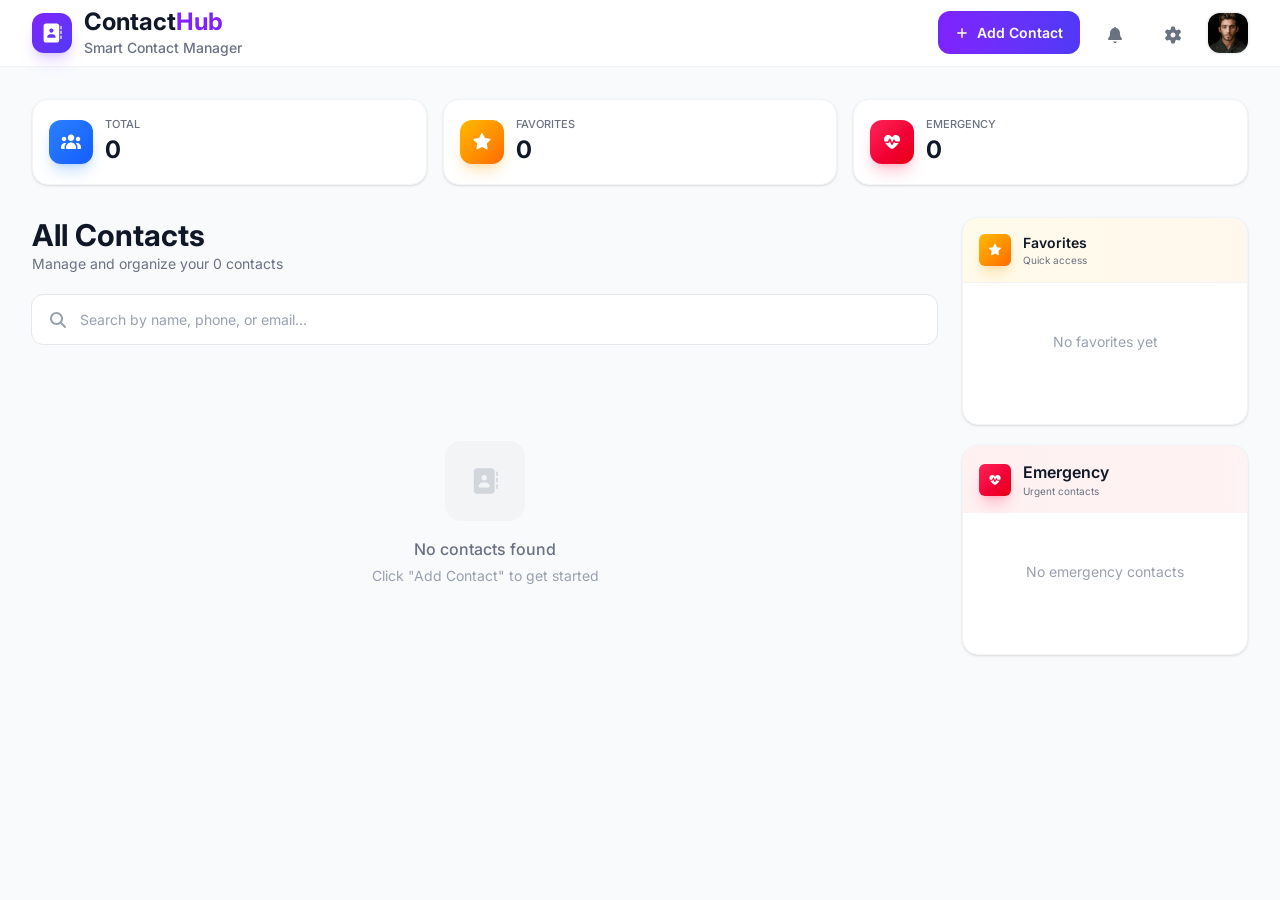
<file: index.html>
<!DOCTYPE html>
<html lang="en">

<head>
    <meta charset="UTF-8">
    <meta name="viewport" content="width=device-width, initial-scale=1.0">
    <title>ContactHub - Smart Contact Manager</title>
    <link rel="stylesheet" href="css/bootstrap.min.css">
    <link rel="stylesheet" href="css/style.css">
    <link rel="stylesheet" href="css/media.css">
    <link rel="preconnect" href="https://fonts.googleapis.com">
    <link rel="preconnect" href="https://fonts.gstatic.com" crossorigin>
    <link
        href="https://fonts.googleapis.com/css2?family=Chakra+Petch:ital,wght@0,300;0,400;0,500;0,600;0,700;1,300;1,400;1,500;1,600;1,700&family=Days+One&family=Exo:ital,wght@0,100..900;1,100..900&family=Inter:ital,opsz,wght@0,14..32,100..900;1,14..32,100..900&display=swap"
        rel="stylesheet">
</head>

<body>
    <nav class="navbar navbar-expand-lg bg-white cust-navbar">
        <div class="container mx-auto px-3 px-sm-4§">
            <div class="logo-part d-flex align-items-center">
                <div class="logo d-flex align-items-center justify-content-center">
                    <svg xmlns="http://www.w3.org/2000/svg" height="24" width="24"
                        viewBox="0 0 640 640"><!--!Font Awesome Free v7.1.0 by @fontawesome - https://fontawesome.com License - https://fontawesome.com/license/free Copyright 2025 Fonticons, Inc.-->
                        <path fill="currentColor"
                            d="M160 64C124.7 64 96 92.7 96 128L96 512C96 547.3 124.7 576 160 576L448 576C483.3 576 512 547.3 512 512L512 128C512 92.7 483.3 64 448 64L160 64zM272 352L336 352C380.2 352 416 387.8 416 432C416 440.8 408.8 448 400 448L208 448C199.2 448 192 440.8 192 432C192 387.8 227.8 352 272 352zM248 256C248 225.1 273.1 200 304 200C334.9 200 360 225.1 360 256C360 286.9 334.9 312 304 312C273.1 312 248 286.9 248 256zM576 144C576 135.2 568.8 128 560 128C551.2 128 544 135.2 544 144L544 208C544 216.8 551.2 224 560 224C568.8 224 576 216.8 576 208L576 144zM576 272C576 263.2 568.8 256 560 256C551.2 256 544 263.2 544 272L544 336C544 344.8 551.2 352 560 352C568.8 352 576 344.8 576 336L576 272zM560 384C551.2 384 544 391.2 544 400L544 464C544 472.8 551.2 480 560 480C568.8 480 576 472.8 576 464L576 400C576 391.2 568.8 384 560 384z" />
                    </svg>
                </div>
                <div>
                    <h1 class="font-xs-l  font-sm-xl logo-header">Contact<span>Hub</span></h1>
                    <p class="logo-p font-sm-xxs font-md-xs d-none">Smart Contact Manager</p>
                </div>
            </div>
            <div class="nav-sidebar ms-auto mb-2 mb-lg-0 d-flex align-items-center gap-2">
                <button
                    class="add-btn btn px-3 font-xs-xs font-sm-xs text-white d-flex align-items-center justify-content-center gap-2"
                    data-bs-toggle="modal" data-bs-target="#staticBackdrop">
                    <svg xmlns="http://www.w3.org/2000/svg" height="14" width="14"
                        viewBox="0 0 640 640"><!--!Font Awesome Free v7.1.0 by @fontawesome - https://fontawesome.com License - https://fontawesome.com/license/free Copyright 2025 Fonticons, Inc.-->
                        <path fill="currentColor"
                            d="M352 128C352 110.3 337.7 96 320 96C302.3 96 288 110.3 288 128L288 288L128 288C110.3 288 96 302.3 96 320C96 337.7 110.3 352 128 352L288 352L288 512C288 529.7 302.3 544 320 544C337.7 544 352 529.7 352 512L352 352L512 352C529.7 352 544 337.7 544 320C544 302.3 529.7 288 512 288L352 288L352 128z" />
                    </svg>
                    <span class="add-hid">Add</span>
                    <span class="add-bl d-none">Add Contact</span>
                </button>
                <button class="set-btn btn d-flex align-items-center justify-content-center d-none">
                    <svg xmlns="http://www.w3.org/2000/svg" height="20" width="20"
                        viewBox="0 0 640 640"><!--!Font Awesome Free v7.1.0 by @fontawesome - https://fontawesome.com License - https://fontawesome.com/license/free Copyright 2025 Fonticons, Inc.-->
                        <path fill="currentColor"
                            d="M320 64C302.3 64 288 78.3 288 96L288 99.2C215 114 160 178.6 160 256L160 277.7C160 325.8 143.6 372.5 113.6 410.1L103.8 422.3C98.7 428.6 96 436.4 96 444.5C96 464.1 111.9 480 131.5 480L508.4 480C528 480 543.9 464.1 543.9 444.5C543.9 436.4 541.2 428.6 536.1 422.3L526.3 410.1C496.4 372.5 480 325.8 480 277.7L480 256C480 178.6 425 114 352 99.2L352 96C352 78.3 337.7 64 320 64zM258 528C265.1 555.6 290.2 576 320 576C349.8 576 374.9 555.6 382 528L258 528z" />
                    </svg>
                </button>
                <button class="set-btn btn d-flex align-items-center justify-content-center d-none">
                    <svg xmlns="http://www.w3.org/2000/svg" height="20" width="20"
                        viewBox="0 0 640 640"><!--!Font Awesome Free v7.1.0 by @fontawesome - https://fontawesome.com License - https://fontawesome.com/license/free Copyright 2025 Fonticons, Inc.-->
                        <path fill="currentColor"
                            d="M259.1 73.5C262.1 58.7 275.2 48 290.4 48L350.2 48C365.4 48 378.5 58.7 381.5 73.5L396 143.5C410.1 149.5 423.3 157.2 435.3 166.3L503.1 143.8C517.5 139 533.3 145 540.9 158.2L570.8 210C578.4 223.2 575.7 239.8 564.3 249.9L511 297.3C511.9 304.7 512.3 312.3 512.3 320C512.3 327.7 511.8 335.3 511 342.7L564.4 390.2C575.8 400.3 578.4 417 570.9 430.1L541 481.9C533.4 495 517.6 501.1 503.2 496.3L435.4 473.8C423.3 482.9 410.1 490.5 396.1 496.6L381.7 566.5C378.6 581.4 365.5 592 350.4 592L290.6 592C275.4 592 262.3 581.3 259.3 566.5L244.9 496.6C230.8 490.6 217.7 482.9 205.6 473.8L137.5 496.3C123.1 501.1 107.3 495.1 99.7 481.9L69.8 430.1C62.2 416.9 64.9 400.3 76.3 390.2L129.7 342.7C128.8 335.3 128.4 327.7 128.4 320C128.4 312.3 128.9 304.7 129.7 297.3L76.3 249.8C64.9 239.7 62.3 223 69.8 209.9L99.7 158.1C107.3 144.9 123.1 138.9 137.5 143.7L205.3 166.2C217.4 157.1 230.6 149.5 244.6 143.4L259.1 73.5zM320.3 400C364.5 399.8 400.2 363.9 400 319.7C399.8 275.5 363.9 239.8 319.7 240C275.5 240.2 239.8 276.1 240 320.3C240.2 364.5 276.1 400.2 320.3 400z" />
                    </svg>
                </button>

                <div class="profile-img overflow-hidden">
                    <img src="images/avatar-4 (1).jpg" class="w-100 h-100 object-fit-cover" alt="profile image">
                </div>
            </div>
        </div>
    </nav>
    <div class="main-section">
        <div class="main-container mx-auto px-4 px-sm-4 py-4">
            <div class="first-section">
                <div class="row total-summary">
                    <div class="col-6 col-md-4">
                        <div class="total bg-white rounded-4 p-3 d-flex align-items-center">
                            <div class="total-icon d-flex align-items-center justify-content-center">
                                <svg xmlns="http://www.w3.org/2000/svg" height="20" width="20"
                                    viewBox="0 0 640 640"><!--!Font Awesome Free v7.1.0 by @fontawesome - https://fontawesome.com License - https://fontawesome.com/license/free Copyright 2025 Fonticons, Inc.-->
                                    <path fill="currentColor"
                                        d="M320 80C377.4 80 424 126.6 424 184C424 241.4 377.4 288 320 288C262.6 288 216 241.4 216 184C216 126.6 262.6 80 320 80zM96 152C135.8 152 168 184.2 168 224C168 263.8 135.8 296 96 296C56.2 296 24 263.8 24 224C24 184.2 56.2 152 96 152zM0 480C0 409.3 57.3 352 128 352C140.8 352 153.2 353.9 164.9 357.4C132 394.2 112 442.8 112 496L112 512C112 523.4 114.4 534.2 118.7 544L32 544C14.3 544 0 529.7 0 512L0 480zM521.3 544C525.6 534.2 528 523.4 528 512L528 496C528 442.8 508 394.2 475.1 357.4C486.8 353.9 499.2 352 512 352C582.7 352 640 409.3 640 480L640 512C640 529.7 625.7 544 608 544L521.3 544zM472 224C472 184.2 504.2 152 544 152C583.8 152 616 184.2 616 224C616 263.8 583.8 296 544 296C504.2 296 472 263.8 472 224zM160 496C160 407.6 231.6 336 320 336C408.4 336 480 407.6 480 496L480 512C480 529.7 465.7 544 448 544L192 544C174.3 544 160 529.7 160 512L160 496z" />
                                </svg>
                            </div>
                            <div class="total-p">
                                <p class="font-sm-xs">total</p>
                                <p class="font-xs-l font-sm-xl" id="total">0</p>
                            </div>
                        </div>
                    </div>
                    <div class="col-6 col-md-4">
                        <div class="favs bg-white rounded-4 p-3 d-flex align-items-center">
                            <div class="favs-icon d-flex align-items-center justify-content-center">
                                <svg xmlns="http://www.w3.org/2000/svg" height="20" width="20"
                                    viewBox="0 0 640 640"><!--!Font Awesome Free v7.1.0 by @fontawesome - https://fontawesome.com License - https://fontawesome.com/license/free Copyright 2025 Fonticons, Inc.-->
                                    <path fill="currentColor"
                                        d="M341.5 45.1C337.4 37.1 329.1 32 320.1 32C311.1 32 302.8 37.1 298.7 45.1L225.1 189.3L65.2 214.7C56.3 216.1 48.9 222.4 46.1 231C43.3 239.6 45.6 249 51.9 255.4L166.3 369.9L141.1 529.8C139.7 538.7 143.4 547.7 150.7 553C158 558.3 167.6 559.1 175.7 555L320.1 481.6L464.4 555C472.4 559.1 482.1 558.3 489.4 553C496.7 547.7 500.4 538.8 499 529.8L473.7 369.9L588.1 255.4C594.5 249 596.7 239.6 593.9 231C591.1 222.4 583.8 216.1 574.8 214.7L415 189.3L341.5 45.1z" />
                                </svg>
                            </div>
                            <div class="favs-p">
                                <p class="font-sm-xs">Favorites</p>
                                <p class="font-xs-l font-sm-xl" id="favs">0</p>
                            </div>
                        </div>
                    </div>
                    <div class="col-6 col-md-4">
                        <div class="emerg bg-white rounded-4 p-3 d-flex align-items-center">
                            <div class="emerg-icon d-flex align-items-center justify-content-center">
                                <svg xmlns="http://www.w3.org/2000/svg" height="20" width="20"
                                    viewBox="0 0 640 640"><!--!Font Awesome Free v7.1.0 by @fontawesome - https://fontawesome.com License - https://fontawesome.com/license/free Copyright 2025 Fonticons, Inc.-->
                                    <path fill="currentColor"
                                        d="M320 171.9L305 151.1C280 116.5 239.9 96 197.1 96C123.6 96 64 155.6 64 229.1L64 231.7C64 255.3 70.2 279.7 80.6 304L186.6 304C189.8 304 192.7 302.1 194 299.1L225.8 222.8C229.5 214 238.1 208.2 247.6 208C257.1 207.8 265.9 213.4 269.8 222.1L321.1 336L362.5 253.2C366.6 245.1 374.9 239.9 384 239.9C393.1 239.9 401.4 245 405.5 253.2L428.7 299.5C430.1 302.2 432.8 303.9 435.9 303.9L559.5 303.9C570 279.6 576.1 255.2 576.1 231.6L576.1 229C576 155.6 516.4 96 442.9 96C400.2 96 360 116.5 335 151.1L320 171.8zM533.6 352L435.8 352C414.6 352 395.2 340 385.7 321L384 317.6L341.5 402.7C337.4 411 328.8 416.2 319.5 416C310.2 415.8 301.9 410.3 298.1 401.9L248.8 292.4L238.3 317.6C229.6 338.5 209.2 352.1 186.6 352.1L106.4 352.1C153.6 425.9 229.4 493.8 276.8 530C289.2 539.4 304.4 544.1 319.9 544.1C335.4 544.1 350.7 539.5 363 530C410.6 493.7 486.4 425.8 533.6 352z" />
                                </svg>
                            </div>
                            <div class="emerg-p">
                                <p class="font-sm-xs">Emergency</p>
                                <p class="font-xs-l font-sm-xl" id="emergs">0</p>
                            </div>
                        </div>
                    </div>
                </div>
            </div>
            <div class="last-section row">
                <div class="contacts-sec col-12 col-xl-9">
                    <div class="header-contact">
                        <h2 class="font-xs-xl font-sm-m">All Contacts</h2>
                        <p id="totalContacts" class="font-xs-xs font-sm-xs ">Manage and organize your 0 contacts</p>

                    </div>
                    <div class="input-group mb-3 position-relative">
                        <span class="position-absolute z-1 top-50 translate-middle-y ps-3 d-flex align-items-center ">
                            <svg xmlns="http://www.w3.org/2000/svg" height="20" width="20"
                                viewBox="0 0 640 640"><!--!Font Awesome Free v7.1.0 by @fontawesome - https://fontawesome.com License - https://fontawesome.com/license/free Copyright 2025 Fonticons, Inc.-->
                                <path fill="currentColor"
                                    d="M480 272C480 317.9 465.1 360.3 440 394.7L566.6 521.4C579.1 533.9 579.1 554.2 566.6 566.7C554.1 579.2 533.8 579.2 521.3 566.7L394.7 440C360.3 465.1 317.9 480 272 480C157.1 480 64 386.9 64 272C64 157.1 157.1 64 272 64C386.9 64 480 157.1 480 272zM272 416C351.5 416 416 351.5 416 272C416 192.5 351.5 128 272 128C192.5 128 128 192.5 128 272C128 351.5 192.5 416 272 416z" />
                            </svg>
                        </span>
                        <input id="searchInput" oninput="searchInput(this)" type="text"
                            class="form-control position-static z-0 ps-5 pe-3 font-xs-xs font-sm-xs bg-white "
                            placeholder="Search by name, phone, or email..." aria-label="Username"
                            aria-describedby="basic-addon1">
                    </div>
                    <div id="noContacts"
                        class="contacts d-none text-center d-flex align-items-center justify-content-center flex-column">
                        <div class="contact-icon mb-3 d-flex align-items-center justify-content-center rounded-4">
                            <svg xmlns="http://www.w3.org/2000/svg" height="32" width="32"
                                viewBox="0 0 640 640"><!--!Font Awesome Free v7.1.0 by @fontawesome - https://fontawesome.com License - https://fontawesome.com/license/free Copyright 2025 Fonticons, Inc.-->
                                <path fill="currentColor"
                                    d="M160 64C124.7 64 96 92.7 96 128L96 512C96 547.3 124.7 576 160 576L448 576C483.3 576 512 547.3 512 512L512 128C512 92.7 483.3 64 448 64L160 64zM272 352L336 352C380.2 352 416 387.8 416 432C416 440.8 408.8 448 400 448L208 448C199.2 448 192 440.8 192 432C192 387.8 227.8 352 272 352zM248 256C248 225.1 273.1 200 304 200C334.9 200 360 225.1 360 256C360 286.9 334.9 312 304 312C273.1 312 248 286.9 248 256zM576 144C576 135.2 568.8 128 560 128C551.2 128 544 135.2 544 144L544 208C544 216.8 551.2 224 560 224C568.8 224 576 216.8 576 208L576 144zM576 272C576 263.2 568.8 256 560 256C551.2 256 544 263.2 544 272L544 336C544 344.8 551.2 352 560 352C568.8 352 576 344.8 576 336L576 272zM560 384C551.2 384 544 391.2 544 400L544 464C544 472.8 551.2 480 560 480C568.8 480 576 472.8 576 464L576 400C576 391.2 568.8 384 560 384z" />
                            </svg>
                        </div>
                        <p class="no-contact">No contacts found</p>
                        <p class="click font-xs-xs font-sm-xs ">Click "Add Contact" to get started </p>

                    </div>
                    <div id="contactsData" class="contacts-added row g-3 pb-4">
                        
                    </div>
                </div>
                <div class="fav-emerg col-12 col-xl-3">
                    <div class="fav-sec bg-white rounded-4 overflow-hidden">
                        <div class="fav-header d-flex align-items-center">
                            <div class="fav-header-icon d-flex align-items-center justify-content-center rounded-2">
                                <svg xmlns="http://www.w3.org/2000/svg" height="14" width="14"
                                    viewBox="0 0 640 640"><!--!Font Awesome Free v7.1.0 by @fontawesome - https://fontawesome.com License - https://fontawesome.com/license/free Copyright 2025 Fonticons, Inc.-->
                                    <path fill="currentColor"
                                        d="M341.5 45.1C337.4 37.1 329.1 32 320.1 32C311.1 32 302.8 37.1 298.7 45.1L225.1 189.3L65.2 214.7C56.3 216.1 48.9 222.4 46.1 231C43.3 239.6 45.6 249 51.9 255.4L166.3 369.9L141.1 529.8C139.7 538.7 143.4 547.7 150.7 553C158 558.3 167.6 559.1 175.7 555L320.1 481.6L464.4 555C472.4 559.1 482.1 558.3 489.4 553C496.7 547.7 500.4 538.8 499 529.8L473.7 369.9L588.1 255.4C594.5 249 596.7 239.6 593.9 231C591.1 222.4 583.8 216.1 574.8 214.7L415 189.3L341.5 45.1z" />
                                </svg>
                            </div>
                            <div class="fav-header-data">
                                <p class="font-xs-xs font-sm-xs ">Favorites</p>
                                <p>Quick access</p>
                            </div>
                        </div>
                        <div id="noFavs" class="fav-body p-5 d-none">
                            <p class="text-center font-xs-xs font-sm-xs ">No favorites yet</p>
                        </div>
                        <div id="favsData" class=" favs-data overflow-y-auto row ">

                        </div>

                    </div>
                    <div class="emerg-sec bg-white rounded-4 overflow-hidden">
                        <div class="emerg-header d-flex align-items-center">
                            <div class="emerg-header-icon d-flex align-items-center justify-content-center rounded-2">
                                <svg xmlns="http://www.w3.org/2000/svg" height="14" width="14"
                                    viewBox="0 0 640 640"><!--!Font Awesome Free v7.1.0 by @fontawesome - https://fontawesome.com License - https://fontawesome.com/license/free Copyright 2025 Fonticons, Inc.-->
                                    <path fill="currentColor"
                                        d="M320 171.9L305 151.1C280 116.5 239.9 96 197.1 96C123.6 96 64 155.6 64 229.1L64 231.7C64 255.3 70.2 279.7 80.6 304L186.6 304C189.8 304 192.7 302.1 194 299.1L225.8 222.8C229.5 214 238.1 208.2 247.6 208C257.1 207.8 265.9 213.4 269.8 222.1L321.1 336L362.5 253.2C366.6 245.1 374.9 239.9 384 239.9C393.1 239.9 401.4 245 405.5 253.2L428.7 299.5C430.1 302.2 432.8 303.9 435.9 303.9L559.5 303.9C570 279.6 576.1 255.2 576.1 231.6L576.1 229C576 155.6 516.4 96 442.9 96C400.2 96 360 116.5 335 151.1L320 171.8zM533.6 352L435.8 352C414.6 352 395.2 340 385.7 321L384 317.6L341.5 402.7C337.4 411 328.8 416.2 319.5 416C310.2 415.8 301.9 410.3 298.1 401.9L248.8 292.4L238.3 317.6C229.6 338.5 209.2 352.1 186.6 352.1L106.4 352.1C153.6 425.9 229.4 493.8 276.8 530C289.2 539.4 304.4 544.1 319.9 544.1C335.4 544.1 350.7 539.5 363 530C410.6 493.7 486.4 425.8 533.6 352z" />
                                </svg>
                            </div>
                            <div class="emerg-header-data">
                                <p>Emergency</p>
                                <p>Urgent contacts</p>
                            </div>
                        </div>
                        <div id="noEmergs" class="emerg-body  p-5">
                            <p class="text-center font-xs-xs font-sm-xs ">No emergency contacts</p>
                        </div>
                        <div id="emergsData" class=" emergs-data overflow-y-auto row ">

                        </div>
                    </div>
                </div>

            </div>
        </div>
    </div>
    </div>
    <!-- Button trigger modal -->

    <!-- Modal -->
    <div class="cust-modal modal fade" id="staticBackdrop" data-bs-backdrop="static" data-bs-keyboard="false"
        tabindex="-1" aria-labelledby="staticBackdropLabel" aria-hidden="true">
        <div class="cust-modal-dialog modal-dialog modal-dialog-centered modal-dialog-scrollable">
            <div class="modal-content rounded-4">
                <div class="modal-header">
                    <h1 class="modal-title fs-5 font-xs-l font-sm-l " id="staticBackdropLabel">Add New Contact</h1>
                    <button type="button" onclick="clearForm()" class="btn-close" data-bs-dismiss="modal"
                        aria-label="Close"></button>
                </div>
                <div class="modal-body">
                    <div class="profile d-flex flex-column align-items-center justify-content-center mb-5">
                        <div class="img d-flex align-items-center justify-content-center rounded-circle">
                            <svg xmlns="http://www.w3.org/2000/svg" height="40" width="40"
                                viewBox="0 0 640 640"><!--!Font Awesome Free v7.1.0 by @fontawesome - https://fontawesome.com License - https://fontawesome.com/license/free Copyright 2025 Fonticons, Inc.-->
                                <path fill="currentColor"
                                    d="M320 312C386.3 312 440 258.3 440 192C440 125.7 386.3 72 320 72C253.7 72 200 125.7 200 192C200 258.3 253.7 312 320 312zM290.3 368C191.8 368 112 447.8 112 546.3C112 562.7 125.3 576 141.7 576L498.3 576C514.7 576 528 562.7 528 546.3C528 447.8 448.2 368 349.7 368L290.3 368z" />
                            </svg>
                        </div>
                        <label class="profile-input px-3 py-2 rounded-2" for="profileInput">
                            <svg xmlns="http://www.w3.org/2000/svg" height="14" width="14"
                                viewBox="0 0 640 640"><!--!Font Awesome Free v7.1.0 by @fontawesome - https://fontawesome.com License - https://fontawesome.com/license/free Copyright 2025 Fonticons, Inc.-->
                                <path fill="currentColor"
                                    d="M213.1 128.8L202.7 160L128 160C92.7 160 64 188.7 64 224L64 480C64 515.3 92.7 544 128 544L512 544C547.3 544 576 515.3 576 480L576 224C576 188.7 547.3 160 512 160L437.3 160L426.9 128.8C420.4 109.2 402.1 96 381.4 96L258.6 96C237.9 96 219.6 109.2 213.1 128.8zM320 256C373 256 416 299 416 352C416 405 373 448 320 448C267 448 224 405 224 352C224 299 267 256 320 256z" />
                            </svg>
                            <span class="font-xs-xs font-sm-xs">Change Photo</span>
                            <input type="file" id="profileInput" accept="image/*" class="d-none">
                        </label>
                    </div>
                    <div class="mb-3">
                        <label for="name" class="form-label font-xs-xs font-sm-xs">Full Name <span>*</span></label>
                        <input type="text" oninput="validateInputs(this)" class="form-control font-xs-xs font-sm-xs"
                            id="name" placeholder="Enter full name">
                        <p class="error d-none font-xs-xxs font-sm-xxs ">Name should contain only letters and spaces
                            (2-50 characters)</p>
                    </div>
                    <div class="mb-3">
                        <label for="phoneNumber" class="form-label font-xs-xs font-sm-xs">Phone Number
                            <span>*</span></label>
                        <input type="text" oninput="validateInputs(this)" class="form-control font-xs-xs font-sm-xs"
                            id="phoneNumber" placeholder="e.g., 01012345678">
                        <p class="error d-none font-xs-xxs font-sm-xxs">Please enter a valid Egyptian phone number</p>
                    </div>
                    <div class="mb-3">
                        <label for="emailAddress" class="form-label font-xs-xs font-sm-xs">Email address</label>
                        <input type="email" oninput="validateInputs(this)" class="form-control font-xs-xs font-sm-xs"
                            id="emailAddress" placeholder="name@example.com">
                        <p class="error d-none font-xs-xxs font-sm-xxs">Please enter a valid email address</p>
                    </div>
                    <div class="mb-3">
                        <label for="address" class="form-label font-xs-xs font-sm-xs">Address</label>
                        <input type="text" class="form-control font-xs-xs font-sm-xs" id="address"
                            placeholder="Enter address">
                    </div>
                    <div class="mb-3">
                        <label for="group" class="form-label font-xs-xs font-sm-xs">Group</label>
                        <select id="group" class="form-select font-xs-xs font-sm-xs"
                            aria-label="Default select example">
                            <option value="" selected>Select a group</option>
                            <option value="Family">Family</option>
                            <option value="Friends">Friends</option>
                            <option value="Work">Work</option>
                            <option value="School">School</option>
                            <option value="Other">Other</option>

                        </select>
                    </div>
                    <div class="mb-3">
                        <label for="notes" class="form-label font-xs-xs font-sm-xs">Notes</label>
                        <textarea class="form-control font-xs-xs font-sm-xs" id="notes" rows="2"
                            placeholder="Add notes about this contact"></textarea>
                    </div>

                    <div class="check-boxes d-flex align-items-center gap-3">
                        <div class="form-check d-flex align-items-center gap-2 ps-0">
                            <input class="form-check-input m-0" type="checkbox" value="" id="checkFav">
                            <label class="form-check-label d-flex align-items-center gap-2" for="checkFav">
                                <svg xmlns="http://www.w3.org/2000/svg" height="20" width="20"
                                    viewBox="0 0 640 640"><!--!Font Awesome Free v7.1.0 by @fontawesome - https://fontawesome.com License - https://fontawesome.com/license/free Copyright 2025 Fonticons, Inc.-->
                                    <path fill="currentColor"
                                        d="M341.5 45.1C337.4 37.1 329.1 32 320.1 32C311.1 32 302.8 37.1 298.7 45.1L225.1 189.3L65.2 214.7C56.3 216.1 48.9 222.4 46.1 231C43.3 239.6 45.6 249 51.9 255.4L166.3 369.9L141.1 529.8C139.7 538.7 143.4 547.7 150.7 553C158 558.3 167.6 559.1 175.7 555L320.1 481.6L464.4 555C472.4 559.1 482.1 558.3 489.4 553C496.7 547.7 500.4 538.8 499 529.8L473.7 369.9L588.1 255.4C594.5 249 596.7 239.6 593.9 231C591.1 222.4 583.8 216.1 574.8 214.7L415 189.3L341.5 45.1z" />
                                </svg>
                                <span>Favorite</span>
                            </label>
                        </div>
                        <div class="form-check d-flex align-items-center gap-2 ps-0">
                            <input class="form-check-input m-0" type="checkbox" value="" id="checkEmerg">
                            <label class="form-check-label d-flex align-items-center gap-2" for="checkEmerg">
                                <svg xmlns="http://www.w3.org/2000/svg" height="20" width="20"
                                    viewBox="0 0 640 640"><!--!Font Awesome Free v7.1.0 by @fontawesome - https://fontawesome.com License - https://fontawesome.com/license/free Copyright 2025 Fonticons, Inc.-->
                                    <path fill="currentColor"
                                        d="M320 171.9L305 151.1C280 116.5 239.9 96 197.1 96C123.6 96 64 155.6 64 229.1L64 231.7C64 255.3 70.2 279.7 80.6 304L186.6 304C189.8 304 192.7 302.1 194 299.1L225.8 222.8C229.5 214 238.1 208.2 247.6 208C257.1 207.8 265.9 213.4 269.8 222.1L321.1 336L362.5 253.2C366.6 245.1 374.9 239.9 384 239.9C393.1 239.9 401.4 245 405.5 253.2L428.7 299.5C430.1 302.2 432.8 303.9 435.9 303.9L559.5 303.9C570 279.6 576.1 255.2 576.1 231.6L576.1 229C576 155.6 516.4 96 442.9 96C400.2 96 360 116.5 335 151.1L320 171.8zM533.6 352L435.8 352C414.6 352 395.2 340 385.7 321L384 317.6L341.5 402.7C337.4 411 328.8 416.2 319.5 416C310.2 415.8 301.9 410.3 298.1 401.9L248.8 292.4L238.3 317.6C229.6 338.5 209.2 352.1 186.6 352.1L106.4 352.1C153.6 425.9 229.4 493.8 276.8 530C289.2 539.4 304.4 544.1 319.9 544.1C335.4 544.1 350.7 539.5 363 530C410.6 493.7 486.4 425.8 533.6 352z" />
                                </svg>
                                <span>Emergency</span>
                            </label>
                        </div>
                    </div>
                </div>
                <div class="modal-footer d-flex flex-nowrap flex-column flex-sm-row gap-sm-2 ">

                    <button type="button" onclick="addContact()"
                        class="btn w-100  save font-xs-xs font-sm-xs d-flex align-items-center justify-content-center gap-2">
                        <svg xmlns="http://www.w3.org/2000/svg" height="14" width="14"
                            viewBox="0 0 640 640"><!--!Font Awesome Free v7.1.0 by @fontawesome - https://fontawesome.com License - https://fontawesome.com/license/free Copyright 2025 Fonticons, Inc.-->
                            <path fill="currentColor"
                                d="M530.8 134.1C545.1 144.5 548.3 164.5 537.9 178.8L281.9 530.8C276.4 538.4 267.9 543.1 258.5 543.9C249.1 544.7 240 541.2 233.4 534.6L105.4 406.6C92.9 394.1 92.9 373.8 105.4 361.3C117.9 348.8 138.2 348.8 150.7 361.3L252.2 462.8L486.2 141.1C496.6 126.8 516.6 123.6 530.9 134z" />
                        </svg>
                        Save Contact</button>
                    <button type="button" onclick="clearForm()" class="btn w-100 cancel font-xs-xs font-sm-xs"
                        data-bs-dismiss="modal">Cancel</button>
                </div>
            </div>
        </div>
    </div>
    <div id="errorPage" class="error-page position-fixed d-flex align-items-center justify-content-center d-none">
        <div class="error-msg bg-white d-flex flex-column align-items-center justify-content-center">
            <p class="d-inline-flex align-items-center justify-content-center cross-icon rounded-circle">
                <svg xmlns="http://www.w3.org/2000/svg" height="60" width="60"
                    viewBox="0 0 640 640"><!--!Font Awesome Free v7.1.0 by @fontawesome - https://fontawesome.com License - https://fontawesome.com/license/free Copyright 2025 Fonticons, Inc.-->
                    <path fill="currentColor"
                        d="M183.1 137.4C170.6 124.9 150.3 124.9 137.8 137.4C125.3 149.9 125.3 170.2 137.8 182.7L275.2 320L137.9 457.4C125.4 469.9 125.4 490.2 137.9 502.7C150.4 515.2 170.7 515.2 183.2 502.7L320.5 365.3L457.9 502.6C470.4 515.1 490.7 515.1 503.2 502.6C515.7 490.1 515.7 469.8 503.2 457.3L365.8 320L503.1 182.6C515.6 170.1 515.6 149.8 503.1 137.3C490.6 124.8 470.3 124.8 457.8 137.3L320.5 274.7L183.1 137.4z" />
                </svg>
            </p>
            <p id="msg" class="font-xs-m font-sm-m">Missing Name</p>
            <p id="desc" class="font-xs-md font-sm-md text-center">Please enter a name for the contact!</p>
            <button class="btn" onclick="removeErrorPage()">OK</button>
        </div>
    </div>
    <div id="addedPage" class="add-page position-fixed d-flex align-items-center justify-content-center d-none">
        <div class="add-msg bg-white d-flex flex-column align-items-center justify-content-center">
            <p class="d-inline-flex align-items-center justify-content-center tick-icon rounded-circle">
                <svg xmlns="http://www.w3.org/2000/svg" height="60" width="60"
                    viewBox="0 0 640 640"><!--!Font Awesome Free v7.1.0 by @fontawesome - https://fontawesome.com License - https://fontawesome.com/license/free Copyright 2025 Fonticons, Inc.-->
                    <path fill="currentColor"
                        d="M530.8 134.1C545.1 144.5 548.3 164.5 537.9 178.8L281.9 530.8C276.4 538.4 267.9 543.1 258.5 543.9C249.1 544.7 240 541.2 233.4 534.6L105.4 406.6C92.9 394.1 92.9 373.8 105.4 361.3C117.9 348.8 138.2 348.8 150.7 361.3L252.2 462.8L486.2 141.1C496.6 126.8 516.6 123.6 530.9 134z" />
                </svg>
            </p>
            <p id="msg" class="font-xs-m font-sm-m">Added!</p>
            <p id="desc" class="font-xs-md font-sm-md text-center">Contact has beed added successfully</p>

        </div>
    </div>
    <div id="updatedPage" class="update-page position-fixed d-flex align-items-center justify-content-center d-none">
        <div class="update-msg bg-white d-flex flex-column align-items-center justify-content-center">
            <p class="d-inline-flex align-items-center justify-content-center tick-icon rounded-circle">
                <svg xmlns="http://www.w3.org/2000/svg" height="60" width="60"
                    viewBox="0 0 640 640"><!--!Font Awesome Free v7.1.0 by @fontawesome - https://fontawesome.com License - https://fontawesome.com/license/free Copyright 2025 Fonticons, Inc.-->
                    <path fill="currentColor"
                        d="M530.8 134.1C545.1 144.5 548.3 164.5 537.9 178.8L281.9 530.8C276.4 538.4 267.9 543.1 258.5 543.9C249.1 544.7 240 541.2 233.4 534.6L105.4 406.6C92.9 394.1 92.9 373.8 105.4 361.3C117.9 348.8 138.2 348.8 150.7 361.3L252.2 462.8L486.2 141.1C496.6 126.8 516.6 123.6 530.9 134z" />
                </svg>
            </p>
            <p id="msg" class="font-xs-m font-sm-m">Updated!</p>
            <p id="desc" class="font-xs-md font-sm-md text-center">Contact has beed updated successfully</p>

        </div>
    </div>
    <div id="deletePage" class="delete-page position-fixed d-flex align-items-center justify-content-center d-none">
        <div class="delete-msg bg-white d-flex flex-column align-items-center justify-content-center">
            <p class="d-inline-flex align-items-center justify-content-center exc-icon rounded-circle">
                <svg xmlns="http://www.w3.org/2000/svg" height="60" width="60"
                    viewBox="0 0 640 640"><!--!Font Awesome Free v7.1.0 by @fontawesome - https://fontawesome.com License - https://fontawesome.com/license/free Copyright 2025 Fonticons, Inc.-->
                    <path fill="currentColor"
                        d="M320 496C342.1 496 360 513.9 360 536C360 558.1 342.1 576 320 576C297.9 576 280 558.1 280 536C280 513.9 297.9 496 320 496zM320 64C346.5 64 368 85.5 368 112C368 112.6 368 113.1 368 113.7L352 417.7C351.1 434.7 337 448 320 448C303 448 289 434.7 288 417.7L272 113.7C272 113.1 272 112.6 272 112C272 85.5 293.5 64 320 64z" />
                </svg>
            </p>
            <p id="msg" class="font-xs-m font-sm-m">Delete Contact?</p>
            <p id="desc" class="font-xs-md font-sm-md text-center">Are you sure you want to delete sss? This action
                cannot be undone.</p>
            <div class="delete-btns d-flex align-items-center justify-content-center gap-2">
                <button class="btn btn-danger rounded-1" onclick="deleteContact()"> Yes, delete it!</button>
                <button class="btn btn-secondary rounded-1" onclick="cancel('deletePage')"> Cancel</button>
            </div>

        </div>
    </div>
    <div id="deletedPage" class="deleted-page position-fixed d-flex align-items-center justify-content-center d-none">
        <div class="deleted-msg bg-white d-flex flex-column align-items-center justify-content-center">
            <p class="d-inline-flex align-items-center justify-content-center tick-icon rounded-circle">
                <svg xmlns="http://www.w3.org/2000/svg" height="60" width="60"
                    viewBox="0 0 640 640"><!--!Font Awesome Free v7.1.0 by @fontawesome - https://fontawesome.com License - https://fontawesome.com/license/free Copyright 2025 Fonticons, Inc.-->
                    <path fill="currentColor"
                        d="M530.8 134.1C545.1 144.5 548.3 164.5 537.9 178.8L281.9 530.8C276.4 538.4 267.9 543.1 258.5 543.9C249.1 544.7 240 541.2 233.4 534.6L105.4 406.6C92.9 394.1 92.9 373.8 105.4 361.3C117.9 348.8 138.2 348.8 150.7 361.3L252.2 462.8L486.2 141.1C496.6 126.8 516.6 123.6 530.9 134z" />
                </svg>
            </p>
            <p id="msg" class="font-xs-m font-sm-m">Deleted!</p>
            <p id="desc" class="font-xs-md font-sm-md text-center">Contact has beed deleted successfully</p>

        </div>
    </div>
    <script src="js/bootstrap.bundle.js"></script>
    <script src="js/script.js"></script>
</body>

</html>
</file>
<file: css/style.css>
* {
  box-sizing: border-box;
  font-family: Inter;
}
body {
  background-color: #f8fafc;
  font-family: "Inter", sans-serif;
  overflow: auto !important;
}
.container {
  max-width: 80rem !important;
}
:root {
  --color-gray-900: oklch(21% 0.034 264.665);
  --color-gray-600: oklch(44.6% 0.03 256.802);
  --color-gray-500: oklch(55.1% 0.027 264.364);
  --font-weight: 700;
  --spacing: 0.25rem;
  --font-semibold: 600;
  --font-medium-bold: 500;
  --gap-75: 0.75rem;
}

p,
h1,
h2 {
  margin: 0;
  padding: 0;
}
.cust-navbar {
  border-bottom: 1px solid
    color-mix(in oklab, oklch(92.8% 0.006 264.531) 50%, transparent);
  backdrop-filter: blur(20px);
}
.logo-part {
  gap: var(--gap-75);
}
.logo {
  width: calc(var(--spacing) * 10);
  height: calc(var(--spacing) * 10);
  color: white;
  background-image: linear-gradient(
    to bottom right,
    oklch(54.1% 0.281 293.009),
    oklch(51.1% 0.262 276.966)
  );
  box-shadow: 0 10px 15px -3px color-mix(in oklab, color-mix(
            in oklab,
            oklch(60.6% 0.25 292.717) 25%,
            transparent
          )
          100%, transparent),
    0 4px 6px -4px color-mix(in oklab, color-mix(
            in oklab,
            oklch(60.6% 0.25 292.717) 25%,
            transparent
          )
          100%, transparent);
  border-radius: 0.75rem;
}
.logo-header {
  font-weight: var(--font-weight);
  color: var(--color-gray-900);
}
.logo-header span {
  color: oklch(54.1% 0.281 293.009);
}
.logo-p {
  font-size: 0.625rem;
  color: var(--color-gray-500);
  font-weight: var(--font-medium-bold);
}
.add-btn {
  background-image: linear-gradient(
    to right,
    oklch(54.1% 0.281 293.009),
    oklch(51.1% 0.262 276.966)
  );
  font-weight: var(--font-semibold);
  border-radius: 0.75rem;
  padding-block: 0.625rem;
  transition: 0.2s cubic-bezier(0.4, 0, 0.2, 1);
}
.add-btn:hover {
  box-shadow: 0 10px 15px -3px color-mix(in oklab, color-mix(
            in oklab,
            oklch(60.6% 0.25 292.717) 30%,
            transparent
          )
          100%, transparent),
    0 4px 6px -4px color-mix(in oklab, color-mix(
            in oklab,
            oklch(60.6% 0.25 292.717) 30%,
            transparent
          )
          100%, transparent);
  transform: translateY(-0.125rem);
}
.profile-img {
  width: calc(var(--spacing) * 9);
  height: calc(var(--spacing) * 9);
  border-radius: 0.75rem;
  box-shadow: 0 0 0 2px oklch(96.7% 0.003 264.542);
}
.set-btn {
  color: var(--color-gray-500);
  border-radius: 0.75rem;
  transition: 0.15s cubic-bezier(0.4, 0, 0.2, 1);
  /* width: calc(var(--spacing) * 10);
    height: calc(var(--spacing) * 10); */
}
.set-btn:hover {
  background-color: oklch(96.7% 0.003 264.542);
}
.main-container {
  max-width: 80rem;
}
.total-summary {
  --bs-gutter-y: 0.75rem;
  --bs-gutter-x: 0.75rem;
}
.first-section {
  margin-bottom: 2rem;
}
.total,
.favs,
.emerg {
  border: 1px solid oklch(96.7% 0.003 264.542);
  box-shadow: 0 1px 3px 0 #0000001a, 0 1px 2px -1px #0000001a;
  gap: 0.75rem;
}
.total-icon,
.favs-icon,
.emerg-icon {
  width: calc(var(--spacing) * 11);
  height: calc(var(--spacing) * 11);
  border-radius: 0.75rem;
}
.total-icon {
  background-image: linear-gradient(
    to bottom right,
    oklch(62.3% 0.214 259.815),
    oklch(54.6% 0.245 262.881)
  );
  color: white;
  box-shadow: 0 10px 15px -3px color-mix(in oklab, color-mix(
            in oklab,
            oklch(62.3% 0.214 259.815) 25%,
            transparent
          )
          100%, transparent),
    0 4px 6px -4px color-mix(in oklab, color-mix(
            in oklab,
            oklch(62.3% 0.214 259.815) 25%,
            transparent
          )
          100%, transparent);
}
.favs-icon,
.fav-header-icon {
  background-image: linear-gradient(
    to bottom right,
    oklch(82.8% 0.189 84.429),
    oklch(70.5% 0.213 47.604)
  );
  color: white;
  box-shadow: 0 10px 15px -3px color-mix(in oklab, color-mix(
            in oklab,
            oklch(76.9% 0.188 70.08) 25%,
            transparent
          )
          100%, transparent),
    0 4px 6px -4px color-mix(in oklab, color-mix(
            in oklab,
            oklch(76.9% 0.188 70.08) 25%,
            transparent
          )
          100%, transparent);
}
.emerg-icon,
.emerg-header-icon {
  background-image: linear-gradient(
    to bottom right,
    oklch(64.5% 0.246 16.439),
    oklch(57.7% 0.245 27.325)
  );
  color: white;
  box-shadow: 0 10px 15px -3px color-mix(in oklab, color-mix(
            in oklab,
            oklch(64.5% 0.246 16.439) 25%,
            transparent
          )
          100%, transparent),
    0 4px 6px -4px color-mix(in oklab, color-mix(
            in oklab,
            oklch(64.5% 0.246 16.439) 25%,
            transparent
          )
          100%, transparent);
}
.total-p p:first-child,
.favs-p p:first-child,
.emerg-p p:first-child {
  font-size: 0.6875rem;
  color: var(--color-gray-500);
  font-weight: var(--font-medium-bold);
  text-transform: uppercase;
}
.total-p p:last-child,
.favs-p p:last-child,
.emerg-p p:last-child {
  font-weight: var(--font-weight);
  color: var(--color-gray-900);
}
#searchInput {
  padding-block: 0.875rem;
  border: 1px solid oklch(92.8% 0.006 264.531);
  border-radius: 0.75rem;
  color: oklch(37.3% 0.034 259.733);
}
.input-group span {
  color: oklch(70.7% 0.022 261.325);
}
#searchInput::placeholder {
  color: oklch(70.7% 0.022 261.325);
}
#searchInput:focus {
  border-color: oklch(60.6% 0.25 292.717);
  box-shadow: 0 0 0 2px
    color-mix(in oklab, oklch(60.6% 0.25 292.717) 20%, transparent);
}
.header-contact {
  margin-bottom: 1.25rem;
}
.header-contact h2 {
  font-weight: var(--font-weight);
  color: var(--color-gray-900);
}
.header-contact p {
  color: var(--color-gray-500);
  margin-bottom: var(--spacing);
}
.contact-icon {
  width: calc(var(--spacing) * 20);
  height: calc(var(--spacing) * 20);
  background-color: oklch(96.7% 0.003 264.542);
  color: oklch(87.2% 0.01 258.338);
}
.contacts {
  padding-block: calc(var(--spacing) * 20);
}
.no-contact {
  color: oklch(55.1% 0.027 264.364);
  font-weight: var(--font-medium-bold);
}
.click {
  color: oklch(70.7% 0.022 261.325);
  margin-top: var(--spacing);
}

.fav-sec,
.emerg-sec {
  border: 1px solid oklch(96.7% 0.003 264.542);
  box-shadow: 0 1px 3px 0 #0000001a, 0 1px 2px -1px #0000001a;
}
.fav-sec {
  margin-bottom: 1.25rem;
}
.fav-header {
  background-image: linear-gradient(
    to right,
    oklch(98.7% 0.022 95.277),
    oklch(98% 0.016 73.684)
  );
  padding-block: 0.875rem;
  padding-inline: 1rem;
  border-bottom: 1px solid oklch(96.7% 0.003 264.542);
  gap: 0.75rem;
}
.fav-header-icon,
.emerg-header-icon {
  width: calc(var(--spacing) * 8);
  height: calc(var(--spacing) * 8);
}

.fav-body p,
.emerg-body p {
  color: oklch(70.7% 0.022 261.325);
}
.fav-header-data p:first-child,
.emerg-header-data p:first-child {
  color: var(--color-gray-900);
  font-weight: var(--font-semibold);
}

.fav-header-data p:last-child,
.emerg-header-data p:last-child {
  font-size: 0.625rem;
  color: var(--color-gray-500);
}
.emerg-header {
  background-image: linear-gradient(
    to right,
    oklch(96.9% 0.015 12.422),
    oklch(97.1% 0.013 17.38)
  );
  padding-block: 0.875rem;
  padding-inline: 1rem;
  gap: 0.75rem;
}
.cust-modal {
  background-color: color-mix(in oklab, var(--color-gray-900) 60%, transparent);
  backdrop-filter: blur(4px);
}
.modal-header {
  border-color: oklch(96.7% 0.003 264.542);
  padding-inline: 1.5rem;
}
.modal-title {
  font-weight: var(--font-weight);
  color: var(--color-gray-900);
}
.btn-close {
  --bs-btn-close-opacity: 0.4;
  transition: 0.15s cubic-bezier(0.4, 0, 0.2, 1);
}
.btn-close:hover {
  color: oklch(44.6% 0.03 256.802);
  background-color: oklch(96.7% 0.003 264.542);
}
.img {
  width: calc(var(--spacing) * 24);
  height: calc(var(--spacing) * 24);
  background-image: linear-gradient(
    to bottom right,
    oklch(70.7% 0.165 254.624),
    oklch(54.6% 0.245 262.881)
  );
  color: white;
}
.form-label {
  font-weight: var(--font-medium-bold);
  color: oklch(37.3% 0.034 259.733);
}
.form-label span {
  color: oklch(64.5% 0.246 16.439);
}
.form-control,
.form-select {
  padding-block: 0.75rem;
  padding-inline: 1rem;
  background-color: oklch(98.5% 0.002 247.839);
  border: 1px solid oklch(92.8% 0.006 264.531);
  border-radius: 0.75rem;
}
.form-control::placeholder {
  font-size: 0.875rem;
  color: oklch(0.59 0 0);
  transition: 0.15s cubic-bezier(0.4, 0, 0.2, 1);
}
textarea {
  resize: none;
}
.form-select {
  background-image: none;
}
.form-control:focus,
.form-select:focus {
  box-shadow: 0 0 0 2px
    color-mix(in oklab, oklch(60.6% 0.25 292.717) 20%, transparent);
  background-color: white;
  border-color: oklch(60.6% 0.25 292.717);
}
.check-boxes > div:first-child .form-check-label svg {
  color: oklch(82.8% 0.189 84.429);
}
.check-boxes > div:last-child .form-check-label svg {
  color: oklch(64.5% 0.246 16.439);
}
.form-check-input {
  border: 1px solid oklch(44.6% 0.03 256.802);
  border-radius: 0.25rem;
  width: calc(var(--spacing) * 5);
  height: calc(var(--spacing) * 5);
  color: oklch(54.1% 0.281 293.009);
}
.form-check-label span {
  color: oklch(44.6% 0.03 256.802);
}
.form-check-label {
  cursor: pointer;
}
.form-check-label:hover span {
  color: var(--color-gray-900);
}
.form-check-label:hover .form-check-input {
  border: 1px solid red;
}
.form-check-input:focus {
  box-shadow: none;
  border: 1px solid oklch(44.6% 0.03 256.802);
}
.modal-footer {
  border-top: none;
}
.modal-footer button {
  padding-inline: 1.25rem;
  padding-block: 0.75rem;
  border-radius: 0.75rem;
  font-weight: var(--font-semibold);
}
.save {
  background-image: linear-gradient(
    to right,
    oklch(54.1% 0.281 293.009),
    oklch(51.1% 0.262 276.966)
  );
  color: white;
}
.save:hover {
box-shadow: 0 10px 15px -3px color-mix(in oklab,color-mix(in oklab, oklch(60.6% .25 292.717) 25%,transparent) 100%,transparent),0 4px 6px -4px color-mix(in oklab,color-mix(in oklab, oklch(60.6% .25 292.717) 25%,transparent) 100%,transparent)
;
  background-image: linear-gradient(
    to right,
    oklch(54.1% 0.281 293.009),
    oklch(51.1% 0.262 276.966)
  );
  color: white;
}
.cancel {
  color: oklch(37.3% 0.034 259.733);
  background-color: oklch(96.7% 0.003 264.542);
}
.cancel:hover{
   color: oklch(37.3% 0.034 259.733);
  background-color: oklch(92.8% .006 264.531);
}
.profile {
  gap: var(--gap-75);
}
.profile-input {
  color: oklch(37.3% 0.034 259.733);
  background-color: oklch(96.7% 0.003 264.542);
  cursor: pointer;
  font-weight: var(--font-medium-bold);
}
.profile-input:hover {
  background-color: oklch(92.8% 0.006 264.531);
}
.contact-card {
  border: 1px solid oklch(96.7% 0.003 264.542);
  box-shadow: 0 1px 3px 0 #0000001a, 0 1px 2px -1px #0000001a;
  transition: 0.2s cubic-bezier(0.4, 0, 0.2, 1);
  height: 100%;
}
.contact-card:hover {
  border-color: oklch(92.8% 0.006 264.531);
  box-shadow: 0 10px 15px -3px #0000001a, 0 4px 6px -4px #0000001a;
}
.contact-icon-name {
  width: calc(var(--spacing) * 14);
  height: calc(var(--spacing) * 14);
  font-weight: var(--font-semibold);
  background-image: linear-gradient(
    to bottom right,
    oklch(58.5% 0.233 277.117),
    oklch(54.1% 0.281 293.009)
  );
  box-shadow: 0 1px 3px 0 #0000001a, 0 1px 2px -1px #0000001a;
  color: white;
}
.contact-fav,
.contact-emerg {
  width: calc(var(--spacing) * 5);
  height: calc(var(--spacing) * 5);
  box-shadow: 0 0 0 2px #fff;
  color: white;
  right: calc(var(--spacing) * -0.5);
}
.contact-fav {
  background-color: oklch(82.8% 0.189 84.429);
  top: calc(var(--spacing) * -0.5);
}
.contact-emerg {
  background-color: oklch(64.5% 0.246 16.439);
  bottom: calc(var(--spacing) * -0.5);
}
.name {
  font-weight: var(--font-semibold);
  color: oklch(21% 0.034 264.665);
}
.phone-icon {
  width: calc(var(--spacing) * 6);
  height: calc(var(--spacing) * 6);
  border-radius: 0.375rem;
  background-color: oklch(93.2% 0.032 255.585);
  color: oklch(54.6% 0.245 262.881);
}
.phone-number {
  color: oklch(55.1% 0.027 264.364);
}
.mail-location,
.groups-data {
  margin-top: 0.75rem;
}
.mail-icon,
.location-icon {
  width: calc(var(--spacing) * 7);
  height: calc(var(--spacing) * 7);
}
.mail-icon {
  background-color: oklch(94.3% 0.029 294.588);
  color: oklch(54.1% 0.281 293.009);
}
.location-icon {
  background-color: oklch(95% 0.052 163.051);
  color: oklch(59.6% 0.145 163.225);
}
.mail-name,
.location-name {
  color: oklch(44.6% 0.03 256.802);
}
.groups-data span {
  font-size: 11px;
  font-weight: var(--font-medium-bold);
  padding-block: var(--spacing);
  padding-inline: calc(var(--spacing) * 2);
  border-radius: 0.375rem;
  text-transform: capitalize;
}
.group {
  background-color: oklch(93.2% 0.032 255.585);
  color: oklch(48.8% 0.243 264.376);
}
.emerg-ic {
  background-color: oklch(96.9% 0.015 12.422);
  color: oklch(58.6% 0.253 17.585);
}
.icons {
  padding-block: 0.625rem;
  background-color: color-mix(
    in oklab,
    oklch(98.5% 0.002 247.839) 80%,
    transparent
  );
  border-top: 1px solid oklch(96.7% 0.003 264.542);
}
.icons button,
.icons a {
  width: calc(var(--spacing) * 9);
  height: calc(var(--spacing) * 9);
  transition: 0.15s cubic-bezier(0.4, 0, 0.2, 1);
}
.call-icon {
  background-color: oklch(97.9% 0.021 166.113);
  color: oklch(59.6% 0.145 163.225);
}
.mail-lg-icon {
  color: oklch(54.1% 0.281 293.009);
  background-color: oklch(96.9% 0.016 293.756);
}
.star-icon {
  background-color: oklch(98.7% 0.022 95.277);
  color: oklch(82.8% 0.189 84.429);
}
.star-icon-unclicked,
.fa-icon-unclicked {
  background-color: oklch(98.5% 0.002 247.839);
  color: oklch(70.7% 0.022 261.325);
}
.star-icon-unclicked:hover,
.star-icon-unclicked:active {
  color: oklch(82.8% 0.189 84.429) !important;
  background-color: oklch(96.7% 0.003 264.542) !important;
}
.fa-icon-unclicked:hover,
.fa-icon-unclicked:active {
  background-color: oklch(96.9% 0.015 12.422);
  color: oklch(64.5% 0.246 16.439);
}
.fa-icon {
  background-color: oklch(96.9% 0.015 12.422);
  color: oklch(64.5% 0.246 16.439);
}

.edit-icon,
.bin-icon {
  color: oklch(55.1% 0.027 264.364);
  background-color: oklch(98.5% 0.002 247.839);
}
.call-icon:hover,
.call-icon:active {
  background-color: oklch(95% 0.052 163.051) !important;
  color: oklch(59.6% 0.145 163.225) !important;
}
.mail-lg-icon:hover,
.mail-lg-icon:active {
  color: oklch(54.1% 0.281 293.009) !important;
  background-color: oklch(94.3% 0.029 294.588) !important;
}
.star-icon:hover,
.star-icon:active {
  background-color: oklch(96.2% 0.059 95.617) !important;
  color: oklch(82.8% 0.189 84.429) !important;
}
.fa-icon:hover,
.fa-icon:active {
  background-color: oklch(94.1% 0.03 12.58) !important;
  color: oklch(64.5% 0.246 16.439) !important;
}
.edit-icon:hover,
.edit-icon:active {
  color: oklch(51.1% 0.262 276.966) !important;
  background-color: oklch(96.2% 0.018 272.314) !important;
}
.bin-icon:hover,
.bin-icon:active {
  color: oklch(58.6% 0.253 17.585) !important;
  background-color: oklch(96.9% 0.015 12.422) !important;
}
.favs-data,
.emergs-data {
  padding: 0.75rem;
  max-height: 280px;
}
.fav-data,
.emerg-data {
  border: 1px solid oklch(96.7% 0.003 264.542);
  border-radius: 0.75rem;
  transition: 0.15s cubic-bezier(0.4, 0, 0.2, 1);
}
.data-icon {
  width: calc(var(--spacing) * 10);
  height: calc(var(--spacing) * 10);
  background-image: linear-gradient(
    to bottom right,
    oklch(58.5% 0.233 277.117),
    oklch(54.1% 0.281 293.009)
  );
  color: white;
  box-shadow: 0 1px 3px 0 #0000001a, 0 1px 2px -1px #0000001a;
  font-weight: var(--font-semibold);
}
.data-name {
  font-size: 11px;
  color: oklch(21% 0.034 264.665);
  font-weight: var(--font-medium-bold);
  text-align: start;
}
.data-number {
  color: oklch(70.7% 0.022 261.325);
  font-size: 10px;
}
.fav-call {
  width: calc(var(--spacing) * 6);
  height: calc(var(--spacing) * 6);
  background-color: oklch(95% 0.052 163.051);
  color: oklch(59.6% 0.145 163.225);
  border-radius: 0.375rem;
}
.fav-data:hover {
  border-color: oklch(92.4% 0.12 95.746);
  background-color: oklch(98.7% 0.022 95.277);
}
.emerg-call {
  width: calc(var(--spacing) * 6);
  height: calc(var(--spacing) * 6);
  background-color: oklch(94.1% 0.03 12.58);
  color: oklch(58.6% 0.253 17.585);
  border-radius: 0.375rem;
}
.emerg-data:hover {
  border-color: oklch(89.2% 0.058 10.001);
  background-color: oklch(96.9% 0.015 12.422);
}
.error {
  color: oklch(64.5% 0.246 16.439);
  margin-top: 0.375rem;
}

.error-page,
.add-page,
.delete-page,
.update-page,
.deleted-page {
  inset: 0;
  background: rgba(0, 0, 0, 0.4);
  z-index: 1056;
}
.error-msg,
.add-msg,
.delete-msg,
.update-msg,
.deleted-msg {
  width: 32em;
  padding: 0 0 1.25rem;
  border-radius: 0.3125rem;
}
.cross-icon {
  border: 4px solid #f27474;
  color: #f27474;
  height: 5rem;
  width: 5rem;
  margin: 2.5rem auto 0.6rem;
}
.tick-icon {
  border: 4px solid #5ce65c;
  color: #5ce65c;
  height: 5rem;
  width: 5rem;
  margin: 2.5rem auto 0.6rem;
}
.exc-icon {
  border: 4px solid #f8bb86;
  color: #f8bb86;
  height: 5rem;
  width: 5rem;
  margin: 2.5rem auto 0.6rem;
}
 #msg {
  font-weight: var(--font-semibold);
  padding: 1.5rem 1.875rem 0;
  color: #545454;
}
#desc {
  padding: 1.125rem 1.8rem 0.3375rem;
  color: #545454;
}
.error-msg button {
  background-color: #7066e0;
  color: white;
  border-radius: 0.25rem;
  padding: 0.625rem 1.1rem;
  margin: 1.25rem auto 0;
}
.error-msg button:hover,
.error-msg button:focus {
  background-color: #655cca !important;
  color: white !important;
}
a:active {
  border: none !important;
}
.delete-btns {
  margin: 1.25rem auto 0;
}
</file>
<file: css/media.css>
@media screen and (max-width: 576px) {
  .font-xs-xxl {
    font-size: 2.25rem;
  }
  .font-xs-xl {
    font-size: 1.5rem;
  }
  .font-xs-l {
    font-size: 1.25rem;
  }
  .font-xs-xs {
    font-size: 0.875rem;
  }
  .font-xs-xxs {
    font-size: 0.75rem;
  }
  .font-xs-md {
    font-size: 1.125rem;
  }
  .font-xs-m {
    font-size: 1.875rem;
  }
  .font-xs-base {
    font-size: 1rem;
  }
}
@media screen and (min-width: 576px) {
  .font-sm-xxl {
    font-size: 2.25rem;
  }
  .font-sm-xl {
    font-size: 1.5rem;
  }
  .font-sm-l {
    font-size: 1.25rem;
  }
  .font-sm-xs {
    font-size: 0.875rem;
  }
  .font-sm-xxs {
    font-size: 0.75rem;
  }
  .font-sm-md {
    font-size: 1.125rem;
  }
  .font-sm-m {
    font-size: 1.875rem;
  }
  .font-sm-base {
    font-size: 1rem;
  }
  .logo-p {
    display: block !important;
  }
  .add-bl {
    display: block !important;
  }
  .add-hid {
    display: none;
  }
  .profile-img {
    width: calc(var(--spacing) * 10);
    height: calc(var(--spacing) * 10);
  }
  .nav-sidebar {
    gap: 0.75rem !important;
  }
  .set-btn {
    display: block !important;
  }
  .total-summary {
  --bs-gutter-y:1rem;
  --bs-gutter-x: 1rem;
}

}
@media screen and (min-width: 768px) {
  .font-md-xxl {
    font-size: 2.25rem;
  }
  .font-md-xl {
    font-size: 1.5rem;
  }
  .font-md-l {
    font-size: 1.25rem;
  }
  .font-md-xs {
    font-size: 0.875rem;
  }
  .font-md-xxs {
    font-size: 0.75rem;
  }
  .font-md-md {
    font-size: 1.125rem;
  }
  .font-md-m {
    font-size: 1.875rem;
  }
  .font-md-base {
    font-size: 1rem;
  }
}
@media screen and (min-width: 1024px) {
  .font-lg-xxl {
    font-size: 2.25rem;
  }
  .font-lg-xl {
    font-size: 1.5rem;
  }
  .font-lg-l {
    font-size: 1.25rem;
  }
  .font-lg-xs {
    font-size: 0.875rem;
  }
  .font-lg-xxs {
    font-size: 0.75rem;
  }
  .font-lg-md {
    font-size: 1.125rem;
  }
  .font-lg-m {
    font-size: 1.875rem;
  }
  .container,.main-container {
    padding-inline: 2rem !important;
  }
  .main-container {
    padding-block: 2rem !important;
  }
}
</file>
